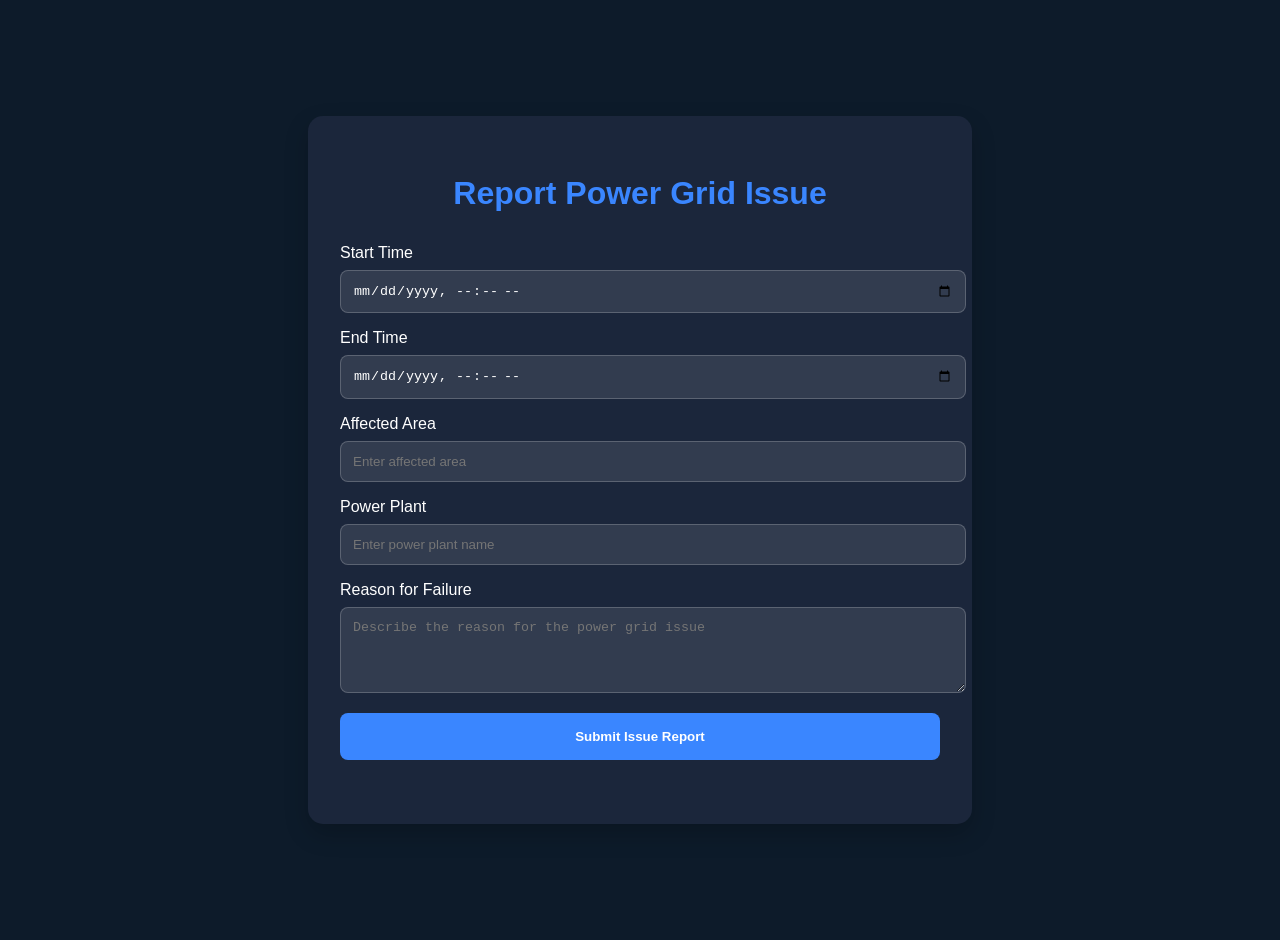
<file: src/templates/report_issue.html>
<!DOCTYPE html>
<html>
<head>
    <meta charset="UTF-8">
    <meta name="viewport" content="width=device-width, initial-scale=1.0">
    <title>Report Power Grid Issue</title>
    <link href="/static/css/custom.css" rel="stylesheet">
    <style>
        :root {
            --primary-color: #3a86ff;
            --secondary-color: #8338ec;
            --dark-bg: #0d1b2a;
            --card-bg: #1b263b;
            --text-light: #ffffff;
        }

        body {
            background: var(--dark-bg);
            color: var(--text-light);
            font-family: 'Roboto', sans-serif;
            min-height: 100vh;
            display: flex;
            justify-content: center;
            align-items: center;
            margin: 0;
            padding: 20px;
        }

        .report-container {
            background: var(--card-bg);
            border-radius: 15px;
            padding: 2rem;
            width: 100%;
            max-width: 600px;
            box-shadow: 0 10px 25px rgba(0, 0, 0, 0.2);
        }

        .form-title {
            text-align: center;
            color: var(--primary-color);
            margin-bottom: 2rem;
            font-size: 2rem;
            font-family: 'Orbitron', sans-serif;
        }

        .form-group {
            margin-bottom: 1rem;
        }

        .form-label {
            display: block;
            margin-bottom: 0.5rem;
            color: var(--text-light);
        }

        .form-input {
            width: 100%;
            padding: 0.75rem;
            background: rgba(255, 255, 255, 0.1);
            border: 1px solid rgba(255, 255, 255, 0.2);
            border-radius: 8px;
            color: var(--text-light);
            transition: border-color 0.3s ease;
        }

        .form-input:focus {
            outline: none;
            border-color: var(--primary-color);
        }

        .submit-btn {
            width: 100%;
            padding: 1rem;
            background: var(--primary-color);
            color: var(--text-light);
            border: none;
            border-radius: 8px;
            cursor: pointer;
            transition: background 0.3s ease, transform 0.2s ease;
            font-weight: bold;
        }

        .submit-btn:hover {
            background: var(--secondary-color);
            transform: translateY(-3px);
        }

        .status-message {
            text-align: center;
            margin-top: 1rem;
            padding: 0.5rem;
            border-radius: 8px;
        }

        .status-success {
            background: rgba(6, 214, 160, 0.2);
            color: #06d6a0;
        }

        .status-error {
            background: rgba(239, 71, 111, 0.2);
            color: #ef476f;
        }
    </style>
</head>
<body>
    <div class="report-container">
        <h2 class="form-title">Report Power Grid Issue</h2>
        <form id="issueReportForm" action="/submit_issue" method="POST">
            <div class="form-group">
                <label for="start_time" class="form-label">Start Time</label>
                <input type="datetime-local" id="start_time" name="start_time" class="form-input" required>
            </div>
            <div class="form-group">
                <label for="end_time" class="form-label">End Time</label>
                <input type="datetime-local" id="end_time" name="end_time" class="form-input" required>
            </div>
            <div class="form-group">
                <label for="area" class="form-label">Affected Area</label>
                <input type="text" id="area" name="area" class="form-input" required placeholder="Enter affected area">
            </div>
            <div class="form-group">
                <label for="power_plant" class="form-label">Power Plant</label>
                <input type="text" id="power_plant" name="power_plant" class="form-input" required placeholder="Enter power plant name">
            </div>
            <div class="form-group">
                <label for="reason" class="form-label">Reason for Failure</label>
                <textarea id="reason" name="reason" class="form-input" rows="4" required placeholder="Describe the reason for the power grid issue"></textarea>
            </div>
            <button type="submit" class="submit-btn">Submit Issue Report</button>
            <div id="statusMessage" class="status-message"></div>
        </form>
    </div>

    <script>
        document.getElementById('issueReportForm').addEventListener('submit', function(e) {
            e.preventDefault();
            const formData = new FormData(this);
            const statusMessage = document.getElementById('statusMessage');
            
            // Disable submit button during submission
            const submitBtn = this.querySelector('button[type="submit"]');
            submitBtn.disabled = true;
            submitBtn.textContent = 'Submitting...';
            
            fetch('/submit_issue', {
                method: 'POST',
                body: formData
            })
            .then(response => {
                // Check if response is OK
                if (!response.ok) {
                    // Try to parse error response
                    return response.json().then(errorData => {
                        throw new Error(errorData.message || `HTTP error! status: ${response.status}`);
                    }).catch(() => {
                        throw new Error(`HTTP error! status: ${response.status}`);
                    });
                }
                return response.json();
            })
            .then(data => {
                // Re-enable submit button
                submitBtn.disabled = false;
                submitBtn.textContent = 'Submit Issue Report';
                
                if (data.status === 'success') {
                    // Simple success message
                    statusMessage.textContent = 'Issue reported successfully!';
                    statusMessage.className = 'status-message status-success';
                    this.reset();
                } else {
                    // Error handling
                    statusMessage.textContent = 'Error: ' + (data.message || 'Unknown error occurred');
                    statusMessage.className = 'status-message status-error';
                }
            })
            .catch(error => {
                // Re-enable submit button
                submitBtn.disabled = false;
                submitBtn.textContent = 'Submit Issue Report';
                
                // Detailed error logging
                console.error('Submission Error:', error);
                statusMessage.textContent = `Submission error: ${error.message}`;
                statusMessage.className = 'status-message status-error';
            });
        });
    </script>
</body>
</html>
</file>
<file: static/css/custom.css>
/* Custom Animations */
@keyframes gradient {
    0% {
        background-position: 0% 50%;
    }
    50% {
        background-position: 100% 50%;
    }
    100% {
        background-position: 0% 50%;
    }
}

@keyframes pulse {
    0% {
        transform: scale(1);
        opacity: 1;
    }
    50% {
        transform: scale(1.05);
        opacity: 0.8;
    }
    100% {
        transform: scale(1);
        opacity: 1;
    }
}

@keyframes glow {
    0% {
        text-shadow: 0 0 5px rgba(59, 130, 246, 0.3);
    }
    50% {
        text-shadow: 0 0 15px rgba(29, 78, 216, 0.5);
    }
    100% {
        text-shadow: 0 0 5px rgba(59, 130, 246, 0.3);
    }
}

@keyframes float {
    0% {
        transform: translateY(0px);
    }
    50% {
        transform: translateY(-20px);
    }
    100% {
        transform: translateY(0px);
    }
}

@keyframes spin {
    0% { transform: rotate(0deg); }
    100% { transform: rotate(360deg); }
}

/* Custom Classes */
.animate-gradient {
    background-size: 200% 200%;
    animation: gradient 15s ease infinite;
}

.glow-text {
    animation: glow 3s ease-in-out infinite;
}

.glow-subtext {
    animation: glow 4s ease-in-out infinite;
}

.glow-title {
    animation: glow 2s ease-in-out infinite;
}

.glow-button {
    position: relative;
    overflow: hidden;
}

.glow-button::before {
    content: '';
    position: absolute;
    top: 50%;
    left: 50%;
    width: 100%;
    height: 100%;
    background: radial-gradient(circle, rgba(59, 130, 246, 0.3), transparent);
    transform: translate(-50%, -50%) scale(0);
    transition: transform 0.5s ease-out;
}

.glow-button:hover::before {
    transform: translate(-50%, -50%) scale(1.5);
}

/* Feature Cards */
.feature-card {
    background: white;
    border: 1px solid #e2e8f0;
    border-radius: 1rem;
    padding: 2rem;
    transition: all 0.3s ease;
    transform: translateY(0);
    box-shadow: 0 4px 6px rgba(0, 0, 0, 0.05);
}

.feature-card:hover {
    transform: translateY(-10px);
    box-shadow: 0 10px 20px rgba(59, 130, 246, 0.1);
    border-color: rgba(59, 130, 246, 0.3);
}

.icon-container {
    width: 60px;
    height: 60px;
    margin: 0 auto 1rem;
    background: rgba(59, 130, 246, 0.1);
    border-radius: 50%;
    display: flex;
    align-items: center;
    justify-content: center;
    transition: all 0.3s ease;
}

.icon-container:hover {
    background: rgba(59, 130, 246, 0.2);
    transform: rotate(360deg);
}

/* Stat Cards */
.stat-card {
    background: white;
    border: 1px solid #e2e8f0;
    border-radius: 1rem;
    padding: 2rem;
    text-align: center;
    transition: all 0.3s ease;
    box-shadow: 0 4px 6px rgba(0, 0, 0, 0.05);
}

.stat-card:hover {
    transform: translateY(-5px);
    box-shadow: 0 5px 15px rgba(59, 130, 246, 0.1);
    border-color: rgba(59, 130, 246, 0.3);
}

/* Footer Links */
.footer-link {
    color: #3b82f6;
    transition: color 0.3s ease;
}

.footer-link:hover {
    color: #1d4ed8;
}

/* Social Icons */
.social-icon {
    color: white;
    transition: all 0.3s ease;
}

.social-icon:hover {
    color: #93c5fd;
    transform: scale(1.2);
}

/* Custom Cursor */
body {
    cursor: default;
}

.cursor {
    position: fixed;
    width: 20px;
    height: 20px;
    border-radius: 50%;
    background: radial-gradient(circle, #3b82f6, transparent);
    pointer-events: none;
    z-index: 9999;
    mix-blend-mode: difference;
}

/* Loading Animation */
.loading-animation {
    width: 50px;
    height: 50px;
    border: 3px solid #3b82f6;
    border-top: 3px solid #1d4ed8;
    border-radius: 50%;
    animation: spin 1s linear infinite;
}

/* Loading Screen */
#loading-screen {
    transition: opacity 0.5s ease-in-out;
    background-color: white;
}

#loading-screen.fade-out {
    opacity: 0;
    pointer-events: none;
}

/* Responsive Design */
@media (max-width: 768px) {
    .feature-card {
        padding: 1.5rem;
    }
    
    .glow-text {
        font-size: 48px;
    }
    
    .glow-subtext {
        font-size: 24px;
    }
    
    .stat-card {
        padding: 1.5rem;
    }
}
</file>
